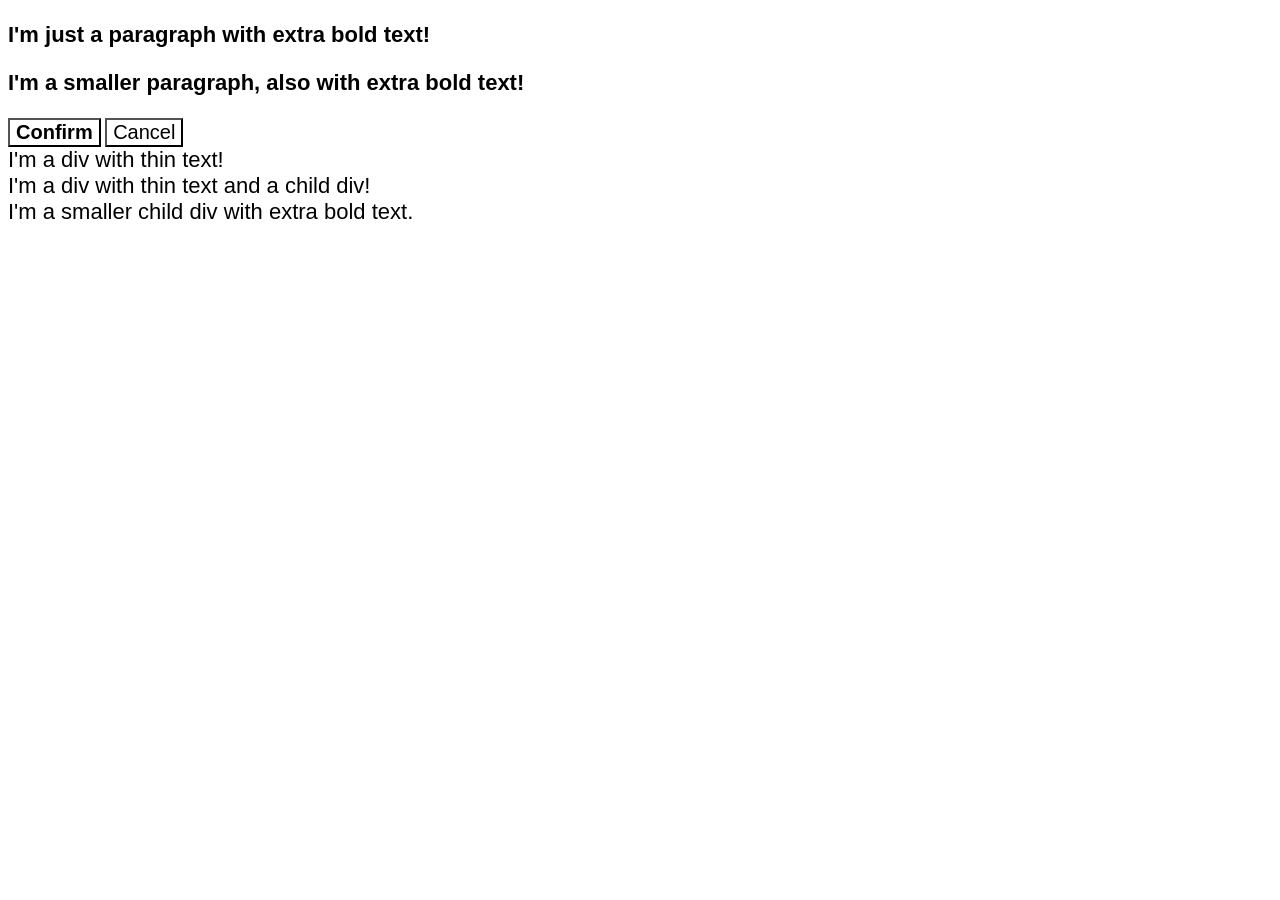
<file: repos/the-cascade/index.html>
<!DOCTYPE html>
<html lang="en">
  <head>
    <meta charset="UTF-8">
    <meta http-equiv="X-UA-Compatible" content="IE=edge">
    <meta name="viewport" content="width=device-width, initial-scale=1.0">
    <title>Fix the Cascade</title>
    <link rel="stylesheet" href="style.css">
  </head>
  <body>
    <p class="para">I'm just a paragraph with extra bold text!</p>
    <p class="para small-para">I'm a smaller paragraph, also with extra bold text!</p>

    <button id="confirm-button" class="button confirm">Confirm</button>
    <button id="cancel-button" class="button cancel">Cancel</button>

    <div class="text">I'm a div with thin text!</div>
    <div class="text">I'm a div with thin text and a child div!
      <div class="text child">I'm a smaller child div with extra bold text.</div>
    </div>
  </body>
</html>
</file>
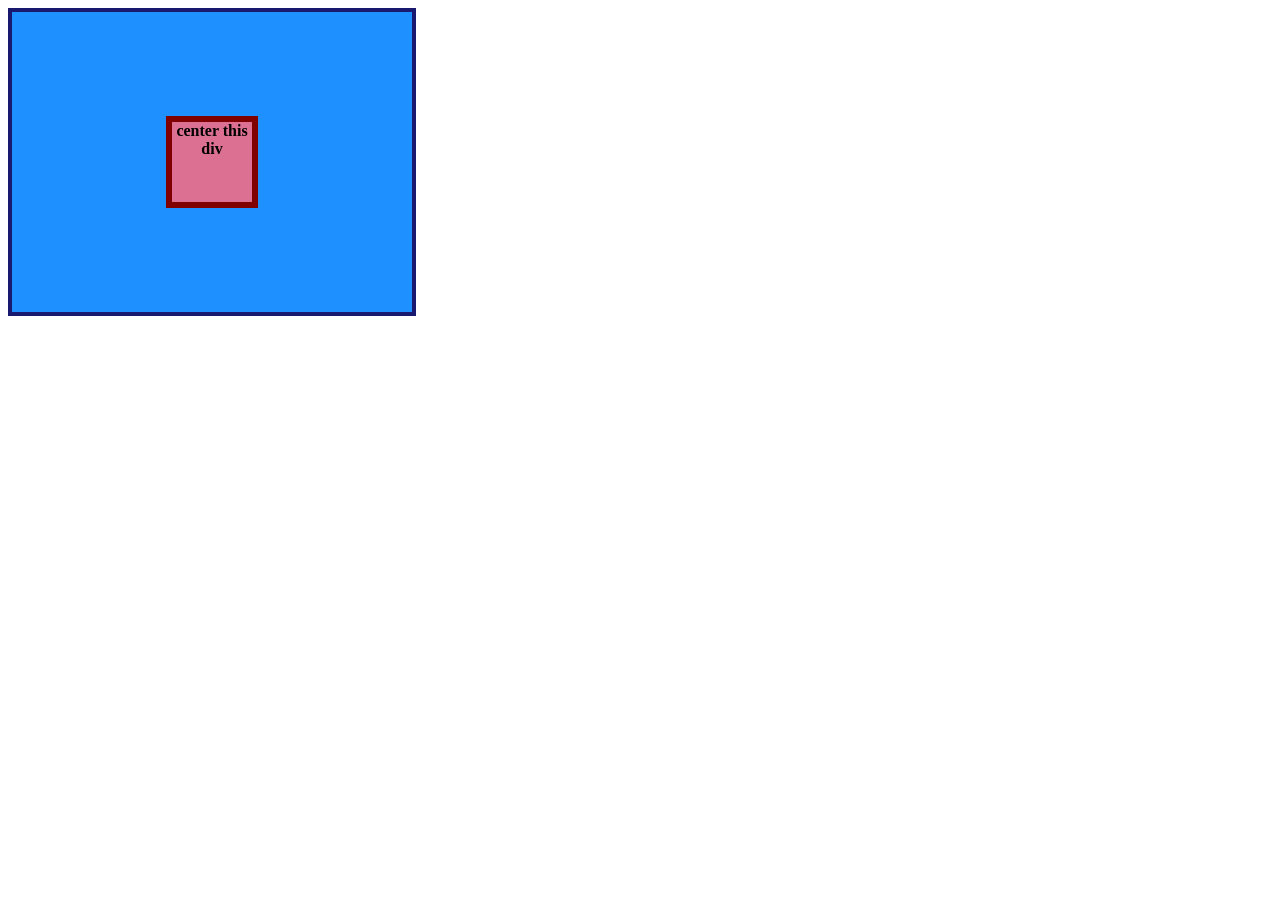
<file: repos/flexbox/01-flex-center/index.html>
<!DOCTYPE html>
<html lang="en">
  <head>
    <meta charset="UTF-8">
    <meta http-equiv="X-UA-Compatible" content="IE=edge">
    <meta name="viewport" content="width=device-width, initial-scale=1.0">
    <title>CENTER THIS DIV</title>
    <link rel="stylesheet" href="style.css">
  </head>
  <body>
    <div class="container">
      <div class="box">center this div</div>
    </div>
  </body>
</html>
</file>
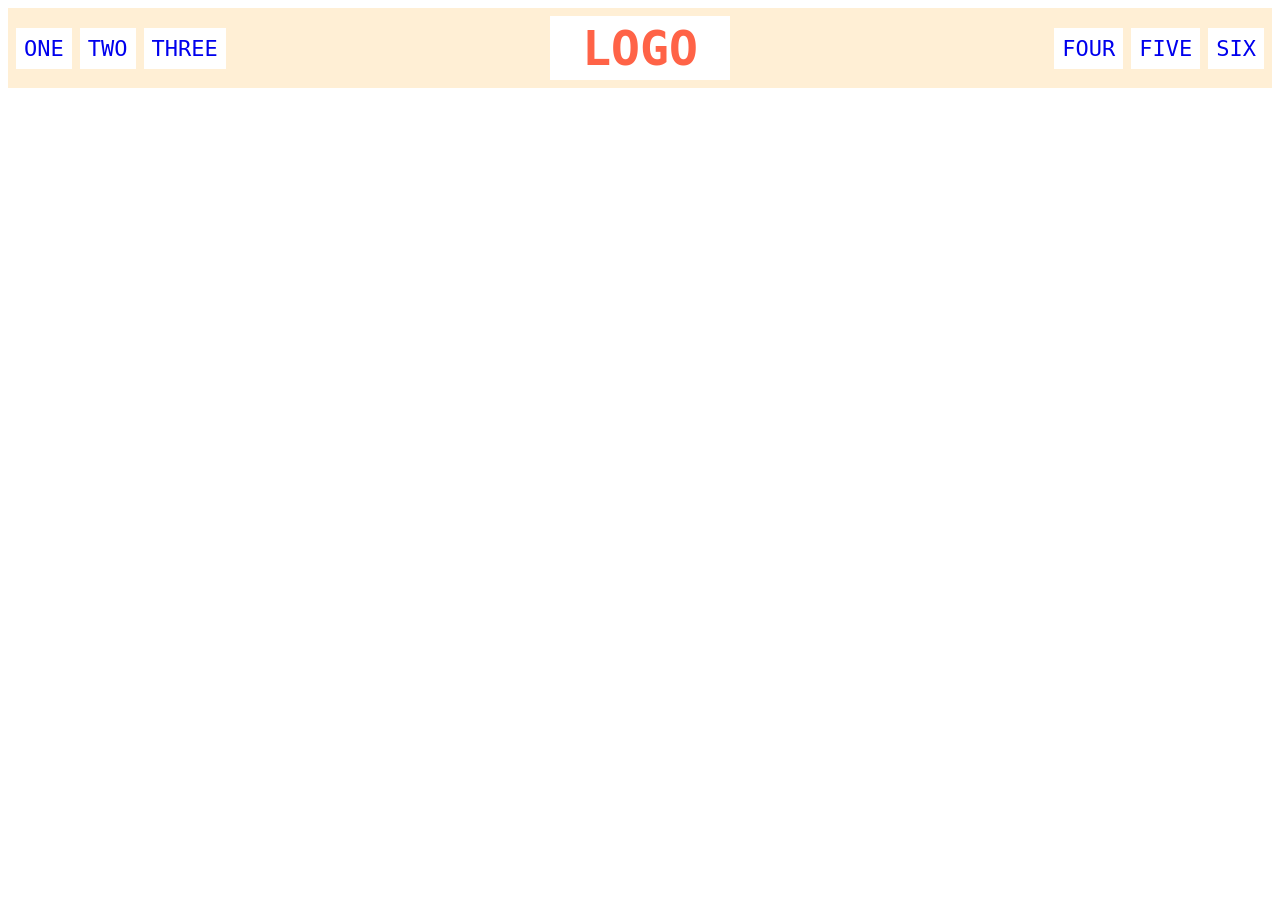
<file: repos/flexbox/02-flex-header/index.html>
<!DOCTYPE html>
<html lang="en">
  <head>
    <meta charset="UTF-8">
    <meta http-equiv="X-UA-Compatible" content="IE=edge">
    <meta name="viewport" content="width=device-width, initial-scale=1.0">
    <title>Flex Header</title>
    <link rel="stylesheet" href="style.css">
  </head>
  <body>
    <div class="header">
      <div class="left-links">
        <ul>
          <li><a href="#">ONE</a></li>
          <li><a href="#">TWO</a></li>
          <li><a href="#">THREE</a></li>
        </ul>
      </div>
      <div class="logo">LOGO</div>
      <div class="right-links">
        <ul>
          <li><a href="#">FOUR</a></li>
          <li><a href="#">FIVE</a></li>
          <li><a href="#">SIX</a></li>
        </ul>
      </div>
    </div>
  </body>
</html>
</file>
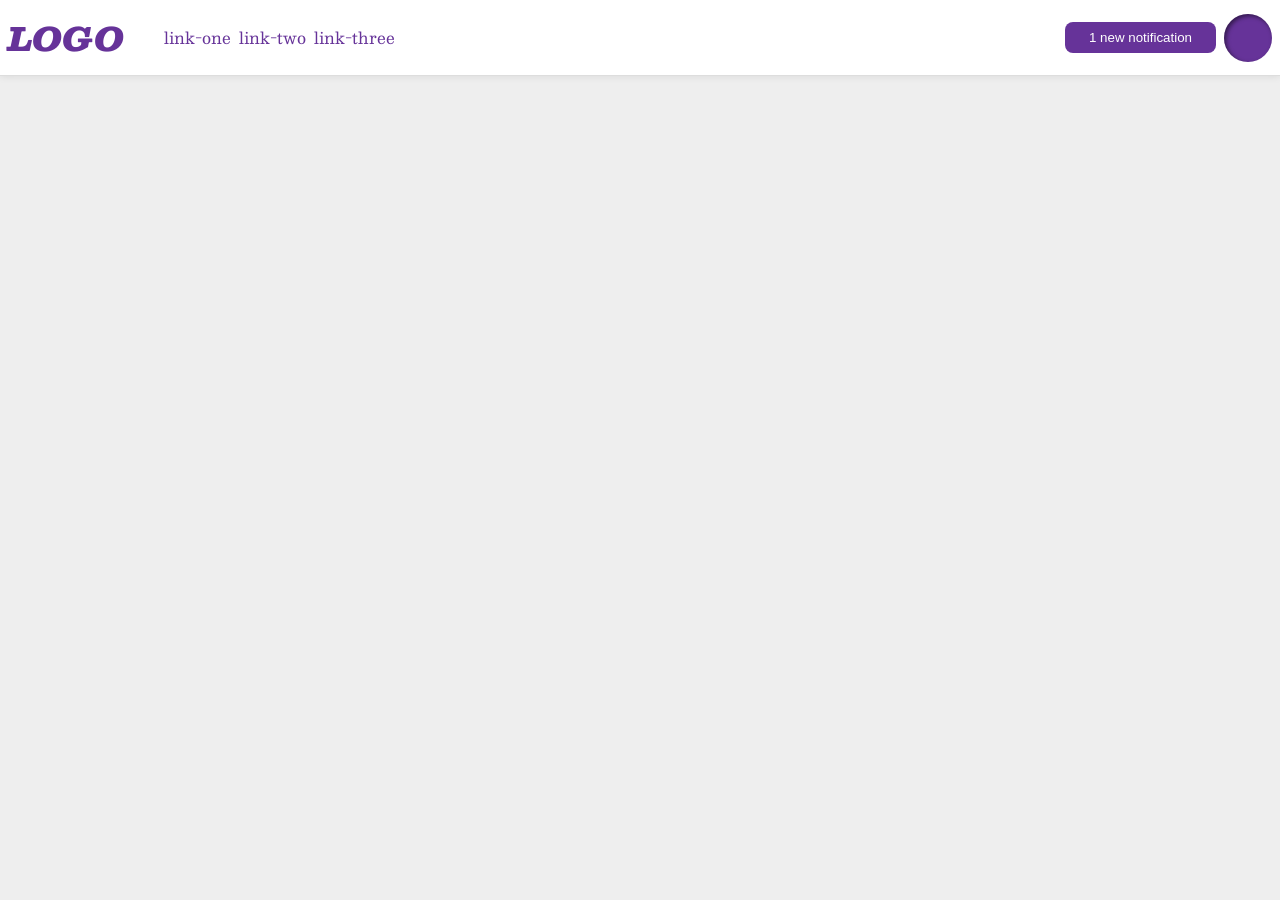
<file: repos/flexbox/03-flex-header-2/index.html>
<!DOCTYPE html>
<html lang="en">
  <head>
    <meta charset="UTF-8">
    <meta http-equiv="X-UA-Compatible" content="IE=edge">
    <meta name="viewport" content="width=device-width, initial-scale=1.0">
    <title>Flex Header 2</title>
    <link rel="stylesheet" href="style.css">
  </head>
  <body>
    <div class="header">
      <div class="logo">
        LOGO
      </div>
      <ul class="links">
        <li><a href="https://google.com">link-one</a></li>
        <li><a href="https://google.com">link-two</a></li>
        <li><a href="https://google.com">link-three</a></li>
      </ul>
      <button class="notifications">
        1 new notification
      </button>
      <div class="profile-image"></div>
    </div>
  </body>
</html>
</file>
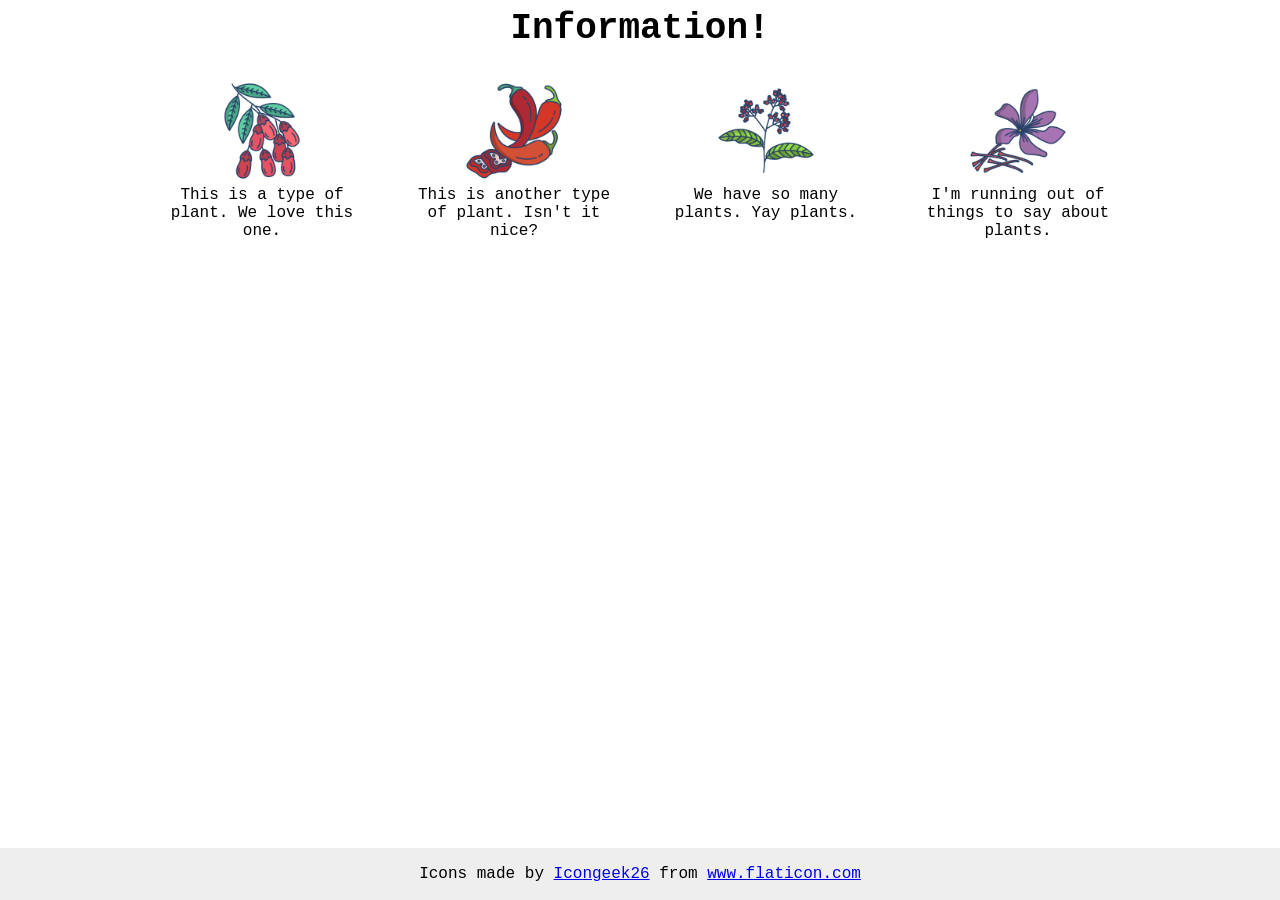
<file: repos/flexbox/04-flex-information/index.html>
<!DOCTYPE html>
<html lang="en">
  <head>
    <meta charset="UTF-8">
    <meta http-equiv="X-UA-Compatible" content="IE=edge">
    <meta name="viewport" content="width=device-width, initial-scale=1.0">
    <title>Information</title>
    <link rel="stylesheet" href="style.css">
  </head>
  <body>
    
    <div class="title">Information!</div>

<div class="container">
    <div class="content">
    <img src="./images/barberry.png" alt="barberry">
    <div class="text">This is a type of plant. We love this one.</div>
    </div>

    <div class="content">
    <img src="./images/chilli.png" alt="chili">
    <div class="text">This is another type of plant. Isn't it nice?</div>
    </div>

    <div class="content">
    <img src="./images/pepper.png" alt="pepper">
    <div class="text">We have so many plants. Yay plants.</div>
</div>
    <div class="content">
    <img src="./images/saffron.png" alt="saffron">
    <div class="text">I'm running out of things to say about plants.</div>
    </div></div>
    <!-- disregard this section, it's here to give attribution to the creator of these icons -->
    <div class="footer">
      <div>Icons made by <a href="https://www.flaticon.com/authors/icongeek26" title="Icongeek26">Icongeek26</a> from <a href="https://www.flaticon.com/" title="Flaticon">www.flaticon.com</a></div>
    </div>
  </body>
</html>
<!-- 
### Self Check

- All items are centered on the page (horizontally, not vertically).
- The title is centered on the page.
- There is 32px between the title and the 'items.'
- There is 52px between each item.
- The items are arranged horizontally on the page.
- The items are only 200px wide and the text wraps.
- The item text is centered. -->
</file>
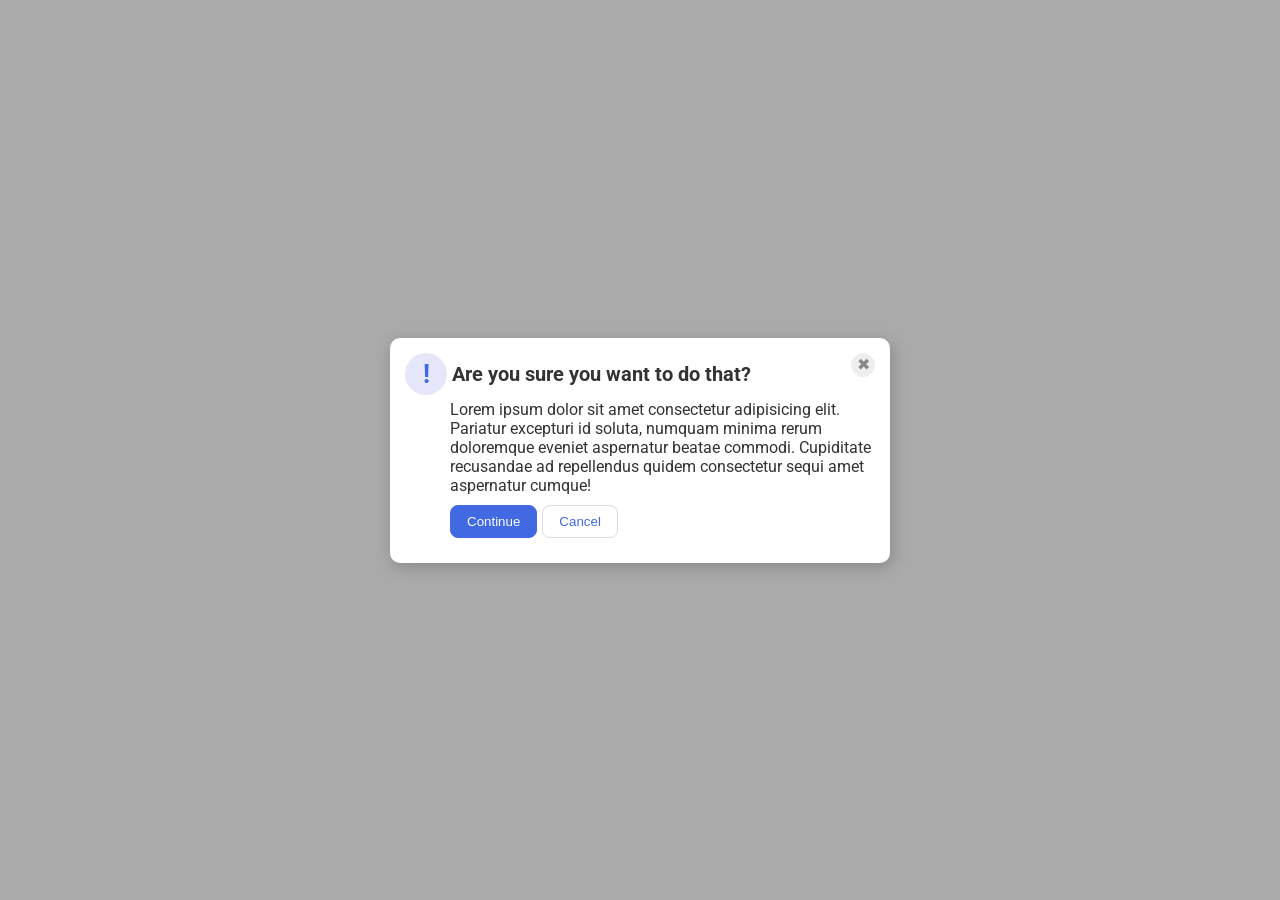
<file: repos/flexbox/05-flex-modal/index.html>
<!DOCTYPE html>
<html lang="en">
  <head>
    <meta charset="UTF-8">
    <meta http-equiv="X-UA-Compatible" content="IE=edge">
    <meta name="viewport" content="width=device-width, initial-scale=1.0">
    <link rel="stylesheet" href="style.css">
    <title>Modal</title>
  </head>
  <body>
    
  <div class="modal">
    <div class="container">
      <div class="icon">!</div>
      <div class="header">Are you sure you want to do that?</div>
      <div class="button-div"></div>
      <button class="close-button">✖</button>
    </div>  
      <div class="text">Lorem ipsum dolor sit amet consectetur adipisicing elit. Pariatur excepturi id soluta, numquam minima rerum doloremque eveniet aspernatur beatae commodi. Cupiditate recusandae ad repellendus quidem consectetur sequi amet aspernatur cumque!</div>
    <div class="container-2">
      <button class="continue">Continue</button>
      <button class="cancel">Cancel</button>
    </div>
  </div>
</body>
</html>


<!-- # A common 'modal' style
This one is another very common pattern on the web. The solution to this one is _simple_... but it might not be immediately obvious to you. You'll need to edit the HTML a bit to get everything where it needs to be.

### A hint
Depending on how you approach this one, you might need to revisit the `flex-shrink` property to keep a flex item from getting smashed. In addition, pay attention to the structure of the html, specifically look into adding an additional container surrounding the header, button, main text, cancel, and continue divs; and look into moving the header div to encompass the button as well.

## Desired outcome

![desired outcome](./desired-outcome.png)

### Self Check

- The blue icon is aligned to the left.
- There is equal space on either side of the icon (the gaps between the icon and the edge of the card, and the icon and the text, are the same).
- There is padding around the edge of the modal.
- The header, text, and buttons are aligned with each other.
- The header is bold and a slightly larger text-size than the text.
- The close button is vertically aligned with the header, and aligned in the top-right of the card. -->
</file>
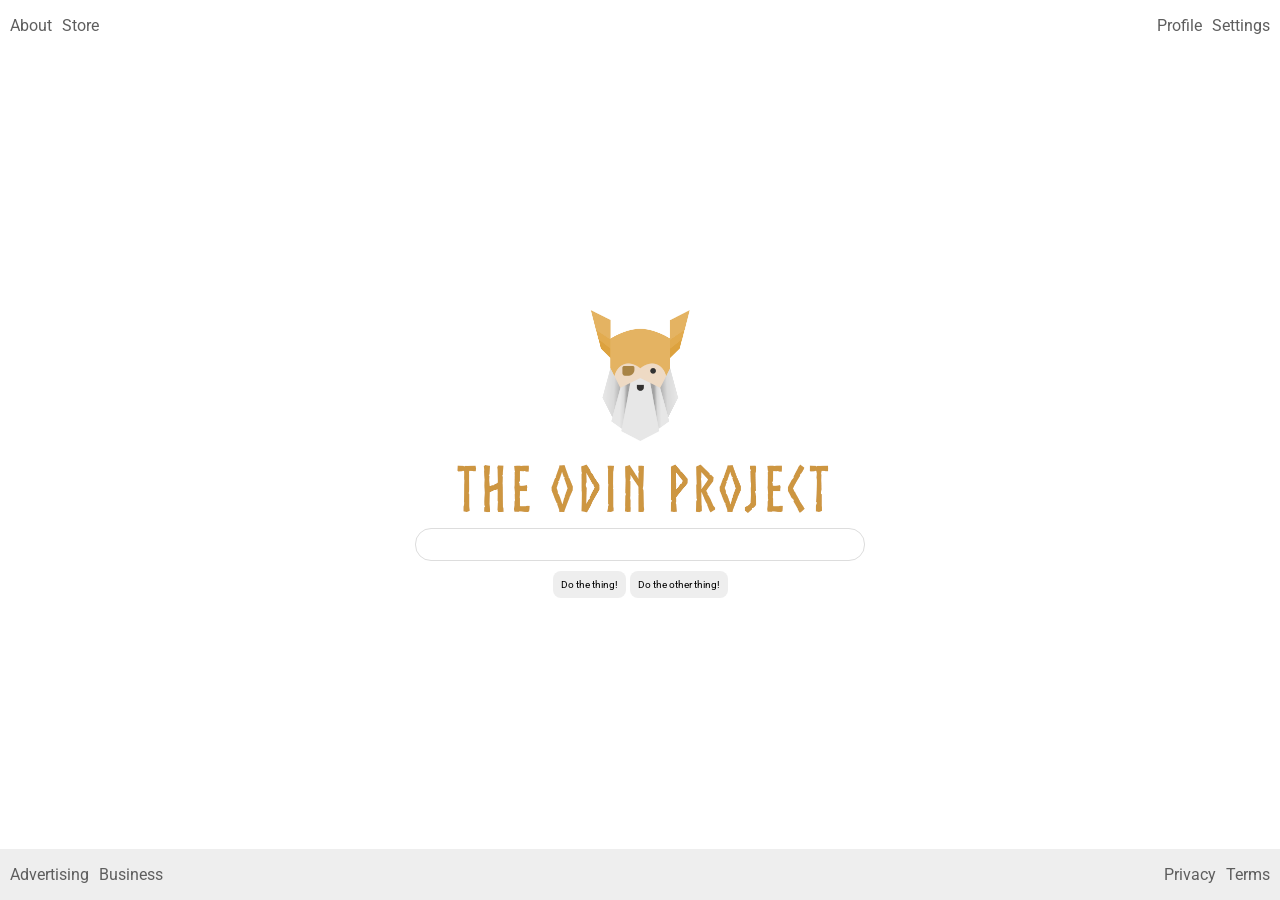
<file: repos/flexbox/06-flex-layout/index.html>
<!DOCTYPE html>
<html lang="en">
  <head>
    <meta charset="UTF-8">
    <meta http-equiv="X-UA-Compatible" content="IE=edge">
    <meta name="viewport" content="width=device-width, initial-scale=1.0">
    <title>LAYOUT</title>
    <link rel="stylesheet" href="./style.css">
  </head>
  <body>
    <div class="header">
      <ul class="left-links">
        <li><a href="#">About</a></li>
        <li><a href="#">Store</a></li>
      </ul>
      <ul class="right-links">
        <li><a href="#">Profile</a></li>
        <li><a href="#">Settings</a></li>
      </ul>
    </div>
    <div class="content">
      <img src="./logo.png" alt="Project logo. Represents odin with the project name.">
      <div class="input">
        <input type="text">
      </div>
      <div class="buttons">
        <button>Do the thing!</button>
        <button>Do the other thing!</button>
      </div>
    </div>
    <div class="footer">
      <ul class="left-links">
        <li><a href="#">Advertising</a></li>
        <li><a href="#">Business</a></li>
      </ul>
      <ul class="right-links">
        <li><a href="#">Privacy</a></li>
        <li><a href="#">Terms</a></li>
      </ul>
    </div>
  </body>
</html>
</file>
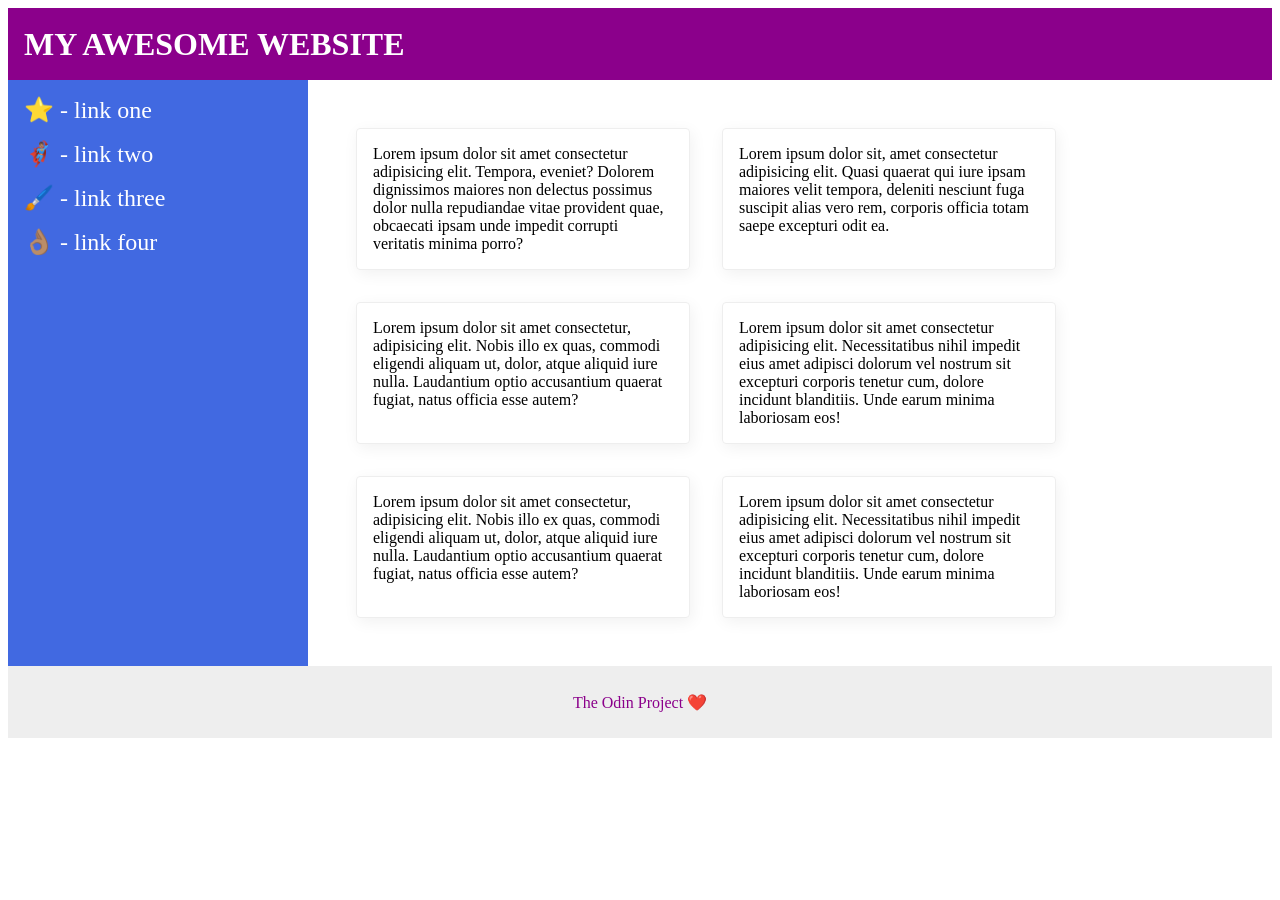
<file: repos/flexbox/07-flex-layout-2/index.html>
<!DOCTYPE html>
<html lang="en">
  <head>
    <meta charset="UTF-8">
    <meta http-equiv="X-UA-Compatible" content="IE=edge">
    <meta name="viewport" content="width=device-width, initial-scale=1.0">
    <title>The Holy Grail</title>
    <link rel="stylesheet" href="style.css">
  </head>
  <body>
    
      <div class="header">
        MY AWESOME WEBSITE
      </div>
      <div class="body">
        <div class="sidebar">
          <ul>
            <li><a href="#">⭐ - link one</a></li>
            <li><a href="#">🦸🏽‍♂️ - link two</a></li>
            <li><a href="#">🖌️ - link three</a></li>
            <li><a href="#">👌🏽 - link four</a></li>
          </ul>
        </div>
        <div class="container">
      <!-- <div class="cards"> -->
        <div class="card">Lorem ipsum dolor sit amet consectetur adipisicing elit. Tempora, eveniet? Dolorem dignissimos maiores non delectus possimus dolor nulla repudiandae vitae provident quae, obcaecati ipsam unde impedit corrupti veritatis minima porro?</div>
        <div class="card">Lorem ipsum dolor sit, amet consectetur adipisicing elit. Quasi quaerat qui iure ipsam maiores velit tempora, deleniti nesciunt fuga suscipit alias vero rem, corporis officia totam saepe excepturi odit ea.</div>
        <div class="card">Lorem ipsum dolor sit amet consectetur, adipisicing elit. Nobis illo ex quas, commodi eligendi aliquam ut, dolor, atque aliquid iure nulla. Laudantium optio accusantium quaerat fugiat, natus officia esse autem?</div>
        <div class="card">Lorem ipsum dolor sit amet consectetur adipisicing elit. Necessitatibus nihil impedit eius amet adipisci dolorum vel nostrum sit excepturi corporis tenetur cum, dolore incidunt blanditiis. Unde earum minima laboriosam eos!</div>
        <div class="card">Lorem ipsum dolor sit amet consectetur, adipisicing elit. Nobis illo ex quas, commodi eligendi aliquam ut, dolor, atque aliquid iure nulla. Laudantium optio accusantium quaerat fugiat, natus officia esse autem?</div>
        <div class="card">Lorem ipsum dolor sit amet consectetur adipisicing elit. Necessitatibus nihil impedit eius amet adipisci dolorum vel nostrum sit excepturi corporis tenetur cum, dolore incidunt blanditiis. Unde earum minima laboriosam eos!</div>
      </div></div>
    <!-- </div> -->
      <div class="footer">
        The Odin Project ❤️
      </div>
    
  </body>
</html>
</file>
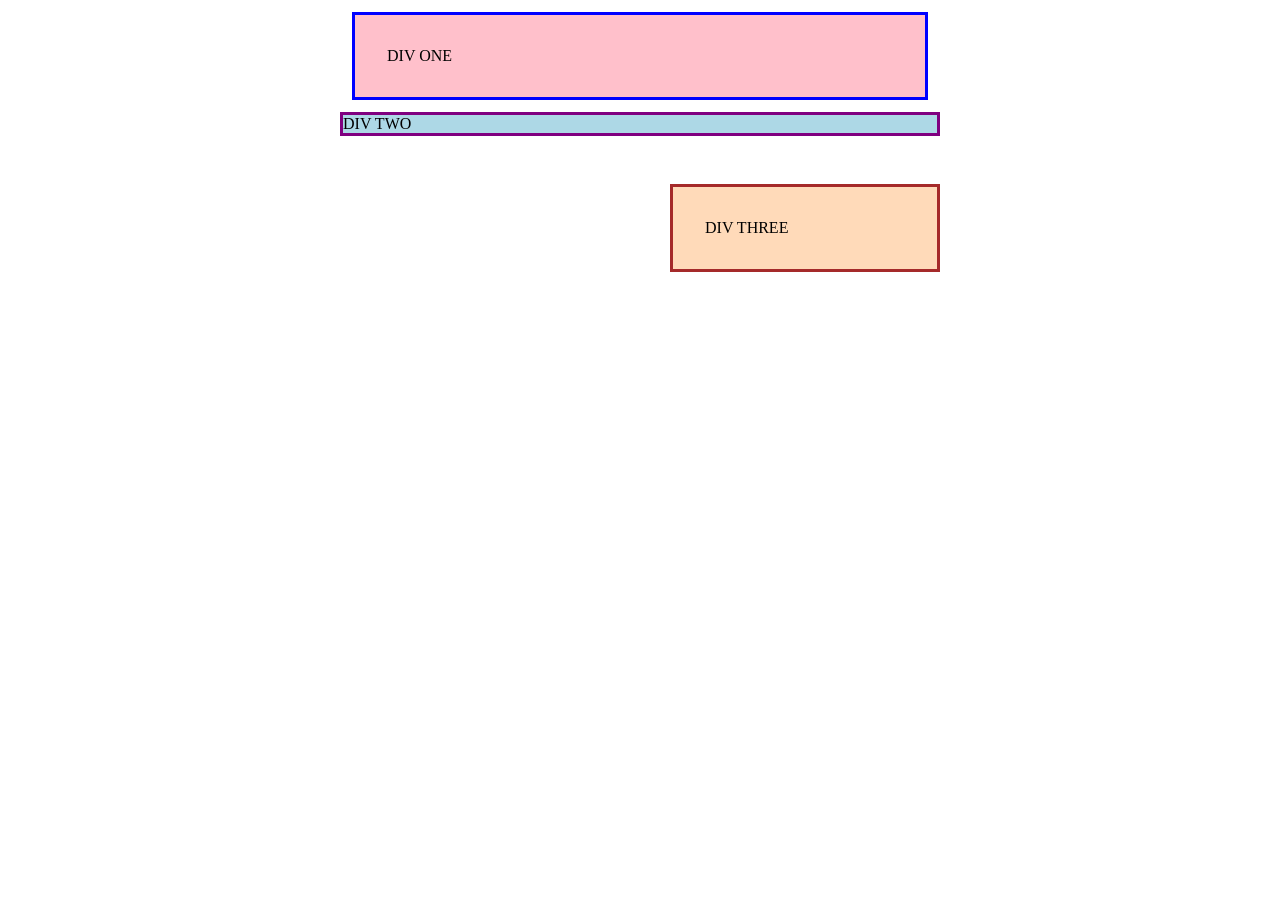
<file: repos/foundations-block-and-inline/01-margin-and-padding-1/index.html>
<!DOCTYPE html>
<html lang="en">
  <head>
    <meta charset="UTF-8">
    <meta http-equiv="X-UA-Compatible" content="IE=edge">
    <meta name="viewport" content="width=device-width, initial-scale=1.0">
    <title>Margin and Padding exercise</title>
    <link rel="stylesheet" href="style.css">
  </head>
  <body>
    <div class="one">
      DIV ONE
    </div>
    <div class="two">
      DIV TWO
    </div>
    <div class="three">
      DIV THREE
    </div>
  </body>
</html>
<!-- 
For this first exercise, simply edit the style.css file so that the divs look like the image below. Only edit the CSS where instructed in the file.
 You should only have to change the values of the margin and padding for this exercise. 
 You should not have to add or remove properties in the CSS, or touch the HTML.

 Self-check

Use this section to check your work. On these projects, your goal isn't to attain 100% pixel perfection, but to use the tools you've learned to get relatively close to the desired output.

    Div One and Div Three have 32px between their text and border.
    Div One has 12px between it and any other element on the page.
    There is a 48px gap between Div Two and Div Three.
    Div Three is aligned to the right.
    Div Three's alignment is achieved using margin (and not float, flexbox, etc.). -->
</file>
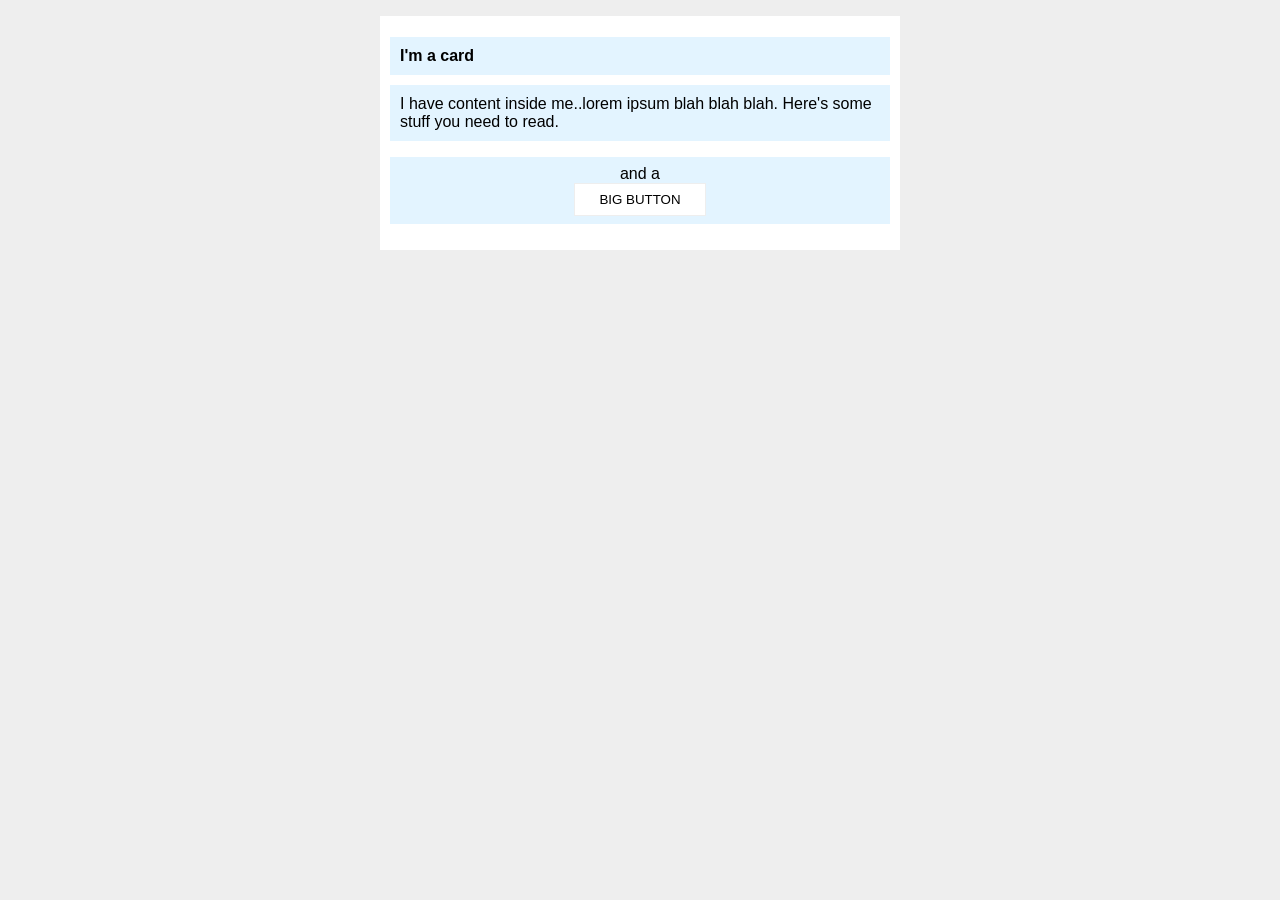
<file: repos/foundations-block-and-inline/02-margin-and-padding-2/index.html>
<!DOCTYPE html>
<html lang="en">
  <head>
    <meta charset="UTF-8">
    <meta http-equiv="X-UA-Compatible" content="IE=edge">
    <meta name="viewport" content="width=device-width, initial-scale=1.0">
    <title>Margin and Padding exercise 2</title>
    <link rel="stylesheet" href="style.css">
  </head>
  <body>
    <div class="card">
      <h1 class="title">I'm a card</h1>
      <div class="content">I have content inside me..lorem ipsum blah blah blah. Here's some stuff you need to read.</div>
      <div class="button-container">and a <button>BIG BUTTON</button></div>
    </div>
  </body>
</html>

<!-- This one is a little nicer looking, 
and a little closer to something you might see in the real world. 
You'll need to change a little more than just margin and padding to make it look exactly right.

Self Check

Use this section to check your work. On these projects, your goal isn't to attain 100% pixel perfection, but to use the tools you've learned to get relatively close to the desired output.

    Just as a reference, the font size in the desired outcome image is 16px. Aim to replicate the image within reason. -->
</file>
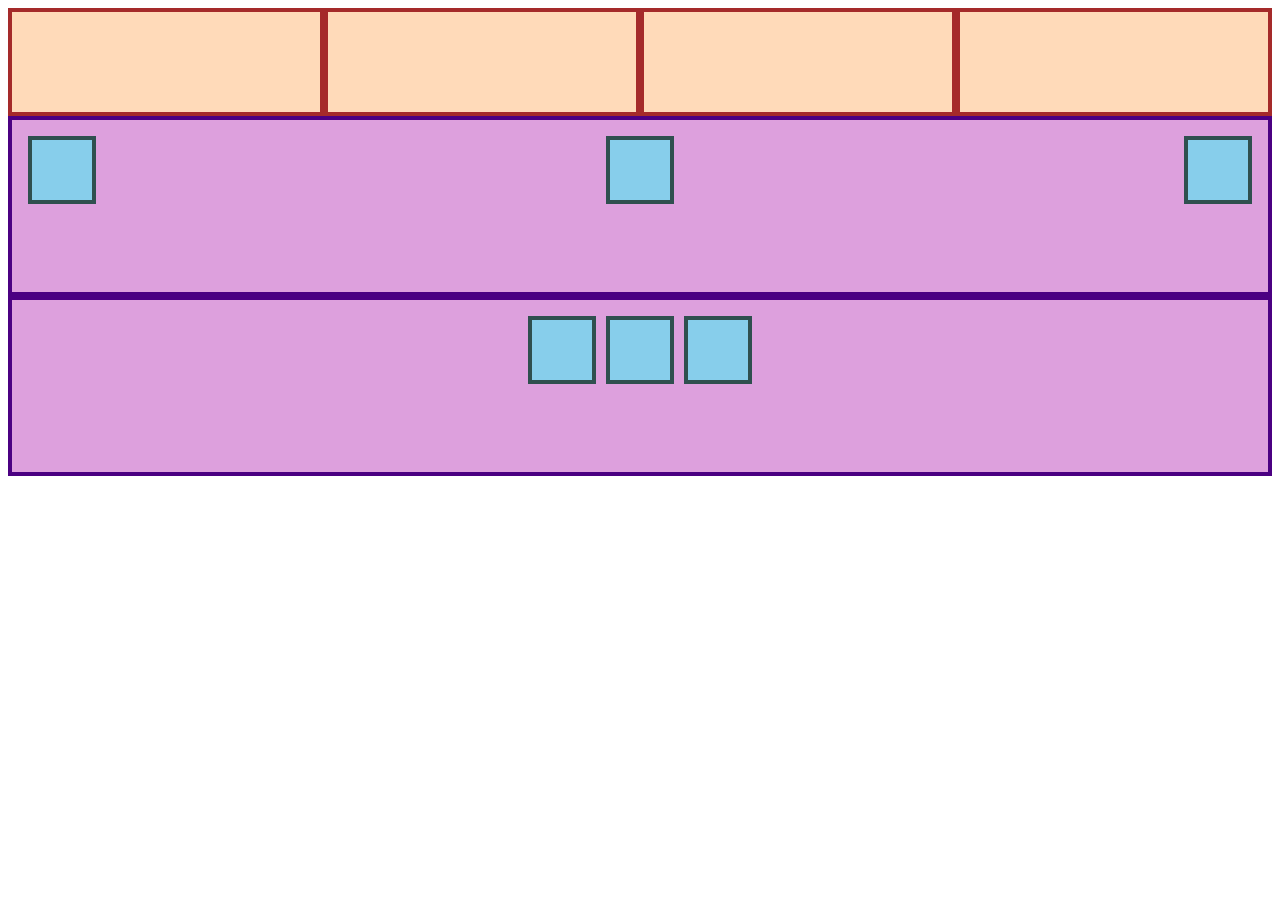
<file: repos/flexbox/intro.html>
<!DOCTYPE html>
<!--Generally, you’re most likely to use declarations like flex: 1;
 to make divs grow evenly
 and flex-shrink: 0 
 to keep certain divs from shrinking.-->

 <!-- go to the try it
 https://developer.mozilla.org/en-US/docs/Web/CSS/Reference/Properties/flex
  -->
<!-- 
  test flex direction
  row and column
  try it
  https://developer.mozilla.org/en-US/docs/Web/CSS/Reference/Properties/flex-direction -->
<html lang="en">
<head>
    <meta charset="UTF-8">
    <meta name="viewport" content="width=device-width, initial-scale=1.0">
    <title>Document</title>
    <link rel="stylesheet" href="intro.css">
</head>
<body>
<div class="flex-container">
  <div class="one"></div>
  <div class="two"></div>
  <div class="three"></div>
  <div class="four"></div>
</div>

<div class="container">
  <div class="item"></div>
  <div class="item"></div>
  <div class="item"></div>
</div>

<div class="container2">
  <div class="item"></div>
  <div class="item"></div>
  <div class="item"></div>
</div>


</body>
</html>

<!-- the flex shorthand

div {
    flex: 1;
} - is actually shorthand for 
 flex-grow: 1, 
 flex-shrink: 1, 
 and flex-basis: 0 -->
<!-- 
 <FLEX-GROW>
    When we applied flex: 1 to every div inside our container, 
    we were telling every div to grow the same amount. -->

<!-- 
<FLEX-SHRINK>
    flex-shrink is similar to flex-grow, 
    but sets the “shrink factor” of a flex item. 
    flex-shrink only ends up being 
    applied if the size of all flex items
     is larger than their parent container.  -->

<!--
<FLEX-BASIS>
    flex-basis sets the initial size of a flex item,
     so any sort of flex-growing or flex-shrinking starts 
     from that baseline size.
     The shorthand value defaults to flex-basis: 0%

     The actual default value for flex-basis is auto, 
     but when you specify flex: 1 on an element,
      it interprets that as 
      flex: 1 1 0

-->
</file>
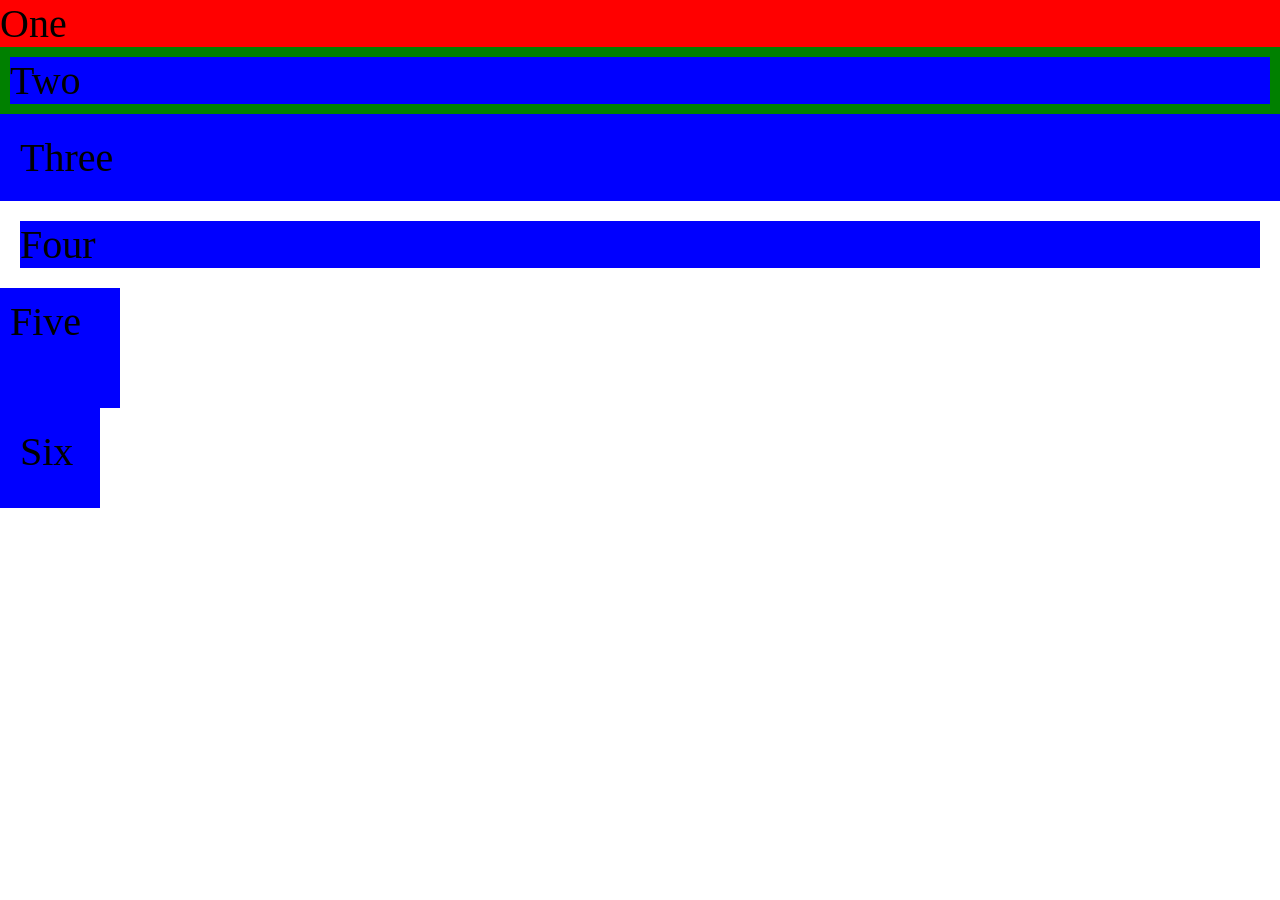
<file: repos/the-box-model/main.html>
<!DOCTYPE html>
<html lang="en">
<head>
    <meta charset="UTF-8">
    <meta name="viewport" content="width=device-width, initial-scale=1.0">
    <title>Document</title>
    <link rel="stylesheet" href="styles.css">
</head>
<body>
    
</body>
</html>
<p class="box-one">One</p>
<p class="box-two">Two</p>
<p class="box-three">Three</p>
<p class="box-four">Four</p>
<p class="box-five">Five</p>
<p class="box-six">Six</p>
</file>
<file: repos/the-cascade/style.css>
body {
  font-family: Arial, Helvetica, sans-serif;
}

.para,
.small-para {
  color: hsl(0, 0%, 0%);
  font-weight: 800;
}



.confirm {
  background: green;
  color: white;
  font-weight: bold;
} 


.para {
  font-size: 22px;
}



div.text {
  color: rgb(0, 0, 0);
  font-size: 22px;
  font-weight: 100;
}
.button {
  background-color: rgb(255, 255, 255);
  color: rgb(0, 0, 0);
  font-size: 20px;
}

.child {
  color: rgb(0, 0, 0);
  font-weight: 800;
  font-size: 14px;
}
</file>
<file: repos/flexbox/01-flex-center/style.css>
.container {
  display: flex;
  justify-content: center;
  align-items: center;
  background: dodgerblue;
  border: 4px solid midnightblue;
  width: 400px;
  height: 300px;
}

.box {

  background: palevioletred;
  font-weight: bold;
  text-align: center;
  border: 6px solid maroon;
  width: 80px;
  height: 80px;
}

/* box align content center for text
some reason it wasnt working with text-align anymore

container display flex align content center align items center */

/* .container {
  display: flex;
  align-items: center;
  justify-content: center;
} */
</file>
<file: repos/flexbox/02-flex-header/style.css>
.header  {
  display: flex;
  padding: 8px;
  /* padding space between LOGO and the header */
  font-family: monospace;
  background: papayawhip;
  justify-content: space-between;
  /* i had justify-content space-around which had the one two three too close.
  space-between separates them to the end of the page */
  align-items: center;
  /* i had align-self, which only aligned the LOGO in the middle */
  /* and not the one two three */
}
/* .header {
  padding: 8px;
  display: flex;
  align-items: center;
  justify-content: space-between;
} */
.logo {
  display: flex;
  font-size: 48px;
  font-weight: 900;
  color: tomato;
  background: white;
  padding: 4px 32px;
  align-self: stretch;

}

ul {
  display: flex;
  /* this removes the dots on the list items*/
  list-style-type: none;
  /* gap!!!! gap!!!! to move the one two three apart!!! */
  gap: 8px;
  margin: 0;
  /* margin 0 moves the one two three up */
  padding: 0;
  /* padding moves one two three further away from LOGO */

}

a {
  display: flex;
  font-size: 22px;
  background: white;
  padding: 8px;
  /* this removes the line under the links */
  text-decoration: none;
  align-self: flex-end;

}
/* 
### Self Check
- There is space between all items and the edge of the header (specific px amount doesn't matter here).
- Logo is centered vertically and horizontally.
- list-items are horizontal, and are centered vertically inside the header.
- left-links and right-links are pushed all the way to the left and right, and stay at the edge of the header when the page is resized.
- Your solution does not use floats, inline-block, or absolute positioning.

- Note: For this exercise, it's completely acceptable to not match the font-family. */


/* SOLUTION */
/* 
.header {
  padding: 8px;
  display: flex;
  align-items: center;
  justify-content: space-between;
}

ul {
  display: flex;
  margin: 0;
  padding: 0;
  gap: 8px;
} */
</file>
<file: repos/flexbox/03-flex-header-2/style.css>
/* this is some magical font-importing.  
you'll learn about it later. */
@import url('https://fonts.googleapis.com/css2?family=Besley:ital,wght@0,400;1,900&display=swap');

/* 
### Self Check
- Everything is centered vertically inside the header.
- There is 8px space between everything and the edge of the header.
- Items are arranged horizontally as seen in the outcome image.
- There is 16px between each item on both sides of the header.
- flex is used to arrange everything. */


body {

  margin: 0;
  background: #eee;
  font-family: Besley, serif;
}

.header {
  display: flex;
  justify-content: space-between;
  align-items: center;
  padding: 8px;
  flex-direction: row;
  background: white;
  border-bottom: 1px solid #ddd;
  box-shadow: 0 0 8px rgba(0,0,0,.1);
}

.profile-image {

  display: flex;
  margin-left: 8px;
  background: rebeccapurple;
  box-shadow: inset 2px 2px 4px rgba(0,0,0,.5);
  border-radius: 50%;
  width: 48px;
  height: 48px;
}

.logo {
  display: flex;
  color: rebeccapurple;
  font-size: 32px;
  font-weight: 900;
  font-style: italic;
}

button {
  margin-left: auto;
  gap: 8px;
  display: flex;
  align-items: center;
  border: none;
  border-radius: 8px;
  background: rebeccapurple;
  color: white;
  padding: 8px 24px;
}

a {
  display: flex;
  /* this removes the line under our links */
  text-decoration: none;
  color: rebeccapurple;
}

ul {
  display: flex;
  gap: 8px;
  flex-direction: row;
  list-style-type: none;
}

/* SOLUTION */
/* 
.header {
  display: flex;
  justify-content: space-between;
  padding: 8px;
}

ul {
  display: flex;
  margin: 0;
  padding: 0;
  gap: 16px;
}

.left, .right {
  display: flex;
  align-items: center;
  gap: 16px;
} */
</file>
<file: repos/flexbox/04-flex-information/style.css>
body {
  font-family: 'Courier New', Courier, monospace;
  text-align: center;
}

img {

  width: 100px;
  height: 100px;
}

.title {
  display: flex;
  align-items: center;
  justify-content: center;
  /* remember this ^ align-items and justify-content center to center it*/
  font-size: 36px;
  font-weight: 900;
  margin-bottom: 32px;

}

.text {
  display: flex;
  flex-flow: column wrap;
  
}

.container {
  display: flex;
  justify-content: center;
  gap: 52px;
}

.content {
  max-width: 200px;
}

/* SOLUTION */
/* 
body {
  text-align: center;
}

.title {
  margin-bottom: 32px;
}

.container {
  display: flex;
  justify-content: center;
  gap: 52px;
}

.info {
  max-width: 200px;
} */

/* 
- All items are centered on the page (horizontally, not vertically).
- The title is centered on the page.
- There is 32px between the title and the 'items.'
- There is 52px between each item.
- The items are arranged horizontally on the page.
- The items are only 200px wide and the text wraps.
- The item text is centered. */












/* do not edit this footer */
.footer {
  position: fixed;
  bottom: 0;
  left: 0;
  right: 0;
  height: 52px;
  display: flex;
  align-items: center;
  justify-content: center;
  background: #eee;
}

/* # A very common website feature

The goal of this exercise is to recreate a section that is found on many informational websites.

For this one you will need to edit the HTML a little bit too. We can't be making things _too_ easy for you. You'll want to add containers around the various elements so that you can flex them. Good luck!

## Desired outcome

![desired outcome](./desired-outcome.png)

### Self Check

- All items are centered on the page (horizontally, not vertically).
- The title is centered on the page.
- There is 32px between the title and the 'items.'
- There is 52px between each item.
- The items are arranged horizontally on the page.
- The items are only 200px wide and the text wraps.
- The item text is centered. */
</file>
<file: repos/flexbox/05-flex-modal/style.css>
@import url('https://fonts.googleapis.com/css2?family=Roboto:wght@400;700&display=swap');

html, body {
  height: 100%;
}

.header {
  font-weight: bold;
  flex: 2;
  align-self: center;
  text-align: left;
  font-size: 20px;
  /* i just needed to add flex 2 */
}
.container {
  display: flex;
  flex-direction: row;
  justify-content: normal;
  /* align-items: baseline; */
  gap: 5px;
  padding: 5px;
}

.text {
  padding-left: 50px;
  text-align: left;
  padding-bottom: 10px
}
.container-2 {
  display: flex;
  justify-content: flex-start;
  gap: 5px;
  align-items: center;
  padding-left: 50px;
  padding-bottom: 15px
}

body {
  font-family: Roboto, sans-serif;
  margin: 0;
  background: #aaa;
  color: #333;
  /* I'll give you this one for free lol */
  display: flex;
  align-items: center;
  justify-content: center;
  text-align: center;
}

.modal {
  background: white;
  width: 480px;
  border-radius: 10px;
  box-shadow: 2px 4px 16px rgba(0,0,0,.2);
  padding: 10px;
}
/* SOLUTION */
/* 
body {
  text-align: center;
}

.title {
  margin-bottom: 32px;
}

.container {
  display: flex;
  justify-content: center;
  gap: 52px;
}

.info {
  max-width: 200px;
} */

.icon {
  color: royalblue;
  font-size: 26px;
  font-weight: 700;
  background: lavender;
  width: 42px;
  height: 42px;
  border-radius: 50%;
  display: flex;
  align-items: center;
  justify-content: center;
}

.button-div {
  display: flex;
}

.close-button {
  background: #eee;
  border-radius: 50%;
  color: #888;
  font-weight: 400;
  font-size: 16px;
  height: 24px;
  width: 24px;
  display: flex;
  align-items: center;
  justify-content: center;
  border: 1px solid #eee;
  padding: 0;
}

button {
  cursor: pointer;
  padding: 8px 16px;
  border-radius: 8px;
}

button.continue {
  background: royalblue;
  border: 1px solid royalblue;
  color: white;
}

button.cancel {
  background: white;
  border: 1px solid #ddd;
  color: royalblue;
}
/* 
# A common 'modal' style
This one is another very common pattern on the web. The solution to this one is _simple_... but it might not be immediately obvious to you. You'll need to edit the HTML a bit to get everything where it needs to be.

### A hint
Depending on how you approach this one, you might need to revisit the `flex-shrink` property to keep a flex item from getting smashed. In addition, pay attention to the structure of the html, specifically look into adding an additional container surrounding the header, button, main text, cancel, and continue divs; and look into moving the header div to encompass the button as well.

## Desired outcome

![desired outcome](./desired-outcome.png)

### Self Check

- The blue icon is aligned to the left.
- There is equal space on either side of the icon (the gaps between the icon and the edge of the card, and the icon and the text, are the same).
- There is padding around the edge of the modal.
- The header, text, and buttons are aligned with each other.
- The header is bold and a slightly larger text-size than the text.
- The close button is vertically aligned with the header, and aligned in the top-right of the card. */
</file>
<file: repos/flexbox/06-flex-layout/style.css>
@import url('https://fonts.googleapis.com/css2?family=Roboto:wght@400;700&display=swap');

body {
  display: flex;
  height: 100vh;
  flex-direction: column;
  margin: 0;
  overflow: hidden;
  font-family: Roboto, sans-serif;
}

img {
  width: 600px;
}

button {
  font-family: Roboto, sans-serif;
  border: none;
  border-radius: 8px;
  background: #eee;
  font-size: 10px;
  padding: 8px;
}

input {
  border: 1px solid #ddd;
  border-radius: 16px;
  padding: 8px 24px;
  width: 400px;
}

.footer {
  display: flex;
  justify-content: space-between;
  background-color: #eeeeee
}

.header {
  display: flex;
  justify-content: space-between;
}


.content {
  display: flex;
  justify-content: center;
  flex-direction: column;
  align-items: center;
  flex: 2

}

li {
  list-style-type: none;
  padding-left: 5px;
  padding-right: 5px;
}

.buttons {
  padding-top: 10px;
}
.left-links {
  display: flex;
  padding-left: 5px;
}

.right-links {
  display: flex;
  padding-right: 5px;
}

a {
  text-decoration: none;
  color: rgb(94, 94, 94)
}
</file>
<file: repos/flexbox/07-flex-layout-2/style.css>
body {
  display: flex;
  flex-direction: column;
}

.header {
  display: flex;
  align-items: center;
  padding: 0 16px;
  font-size: 32px;
  font-weight: 900;
  /* flex-direction: column; */
  height: 72px;
  background: darkmagenta;
  color: white;
  /* justify-content: space-between; */
}
.body {
  flex: 1;
  display: flex;
}

ul {
  list-style-type: none;
  margin: 0;
  padding: 0;
}

li {
  margin-bottom: 16px;
}

a {
  color: white;
  text-decoration: none;
  font-size: 24px;
}



.footer {
  display: flex;
  align-items: center;
  justify-content: center;
  /* flex-direction: column; */
  height: 72px;
  background: #eee;
  color: darkmagenta;
  /* justify-content: space-between; */
}
.container {
  padding: 48px;
  display: flex;
  flex-wrap: wrap;
  gap: 32px;
}

.sidebar {
  flex-shrink: 0;
  padding: 16px;
  /* width: 300px; */
  /* height: 100%; */
  width: 300px;
  background: royalblue;
  box-sizing: border-box;
  /* height: 100; */
  /* padding: 10px; */
  
}

.card {

  border: 1px solid #eee;
  box-shadow: 2px 4px 16px rgba(0,0,0,.06);
  border-radius: 4px;
  padding: 16px;
  width: 300px;
  /* flex-flow: wrap; */
}





/* ul {

  display: flex;
  flex-direction: column;
  flex: 1 1 100%
} */
</file>
<file: repos/foundations-block-and-inline/01-margin-and-padding-1/style.css>
body {
  max-width: 600px;
  margin: 0 auto;
}

.one {
  background: pink;
  border: 3px solid blue;
  /* CHANGE ME */
  padding: 32px;
  margin: 12px;
}

.two {
  background: lightblue;
  border: 3px solid purple;
  /* CHANGE ME */
  margin-bottom: 48px;
}

.three {
  background: peachpuff;
  border: 3px solid brown;
  width: 200px;
  /* CHANGE ME */
  padding: 32px;
  margin-left: auto; /* note: use margin-left auto
   to make it go to the right */
}


/* Self-check

Use this section to check your work. On these projects, 
your goal isn't to attain 100% pixel perfection, 
but to use the tools you've learned to get 
relatively close to the desired output.

    Div One and Div Three have 32px between their text and border.
    Div One has 12px between it and any other element on the page.
    There is a 48px gap between Div Two and Div Three.
    Div Three is aligned to the right.
    Div Three's alignment is achieved using margin 
    (and not float, flexbox, etc.). */
</file>
<file: repos/foundations-block-and-inline/02-margin-and-padding-2/style.css>
body {
  background: #eee;
  font-family: sans-serif;
}

.card {
  width: 500px;
  background: #fff;
  margin: 16px auto;
  padding: 10px;
}

.title {
  background: #e3f4ff;
  padding: 10px;
  font-size: 16px
}

.content {
  background: #e3f4ff;
  padding: 10px;
  font-size: 16px
}

.button-container {
  background: #e3f4ff;
  margin: 16px auto;
  font-size: 16px;
  text-align: center;
  padding: 8px;
}

button {
  background: white;
  border: 1px solid #eee;
  padding: 8px 24px;
  margin: 0 auto; /*auto puts it to middle*/
  display: block
  /* display: block makes it into a block, that was what i was missing */
}


/* SOLUTION */

/* disclaimer: duplicating the selectors here isn't best practice.
In your solution you probably put it right inside the existing selectors,
which _is_ the best practice.

We separated it out here to make it extra clear what has changed. */
/* 
.card {
  padding: 8px;
}

.title {
  margin-bottom: 8px;
  font-size: 16px;
  padding: 8px;
}

.content {
  margin-bottom: 8px;
  padding: 16px 8px;
}

.button-container {
  text-align: center;
  padding: 8px;
}

button {
  display: block;
  margin: 0 auto;
  padding: 8px 24px;
} */
</file>
<file: repos/flexbox/intro.css>
.flex-container {
   display: flex; 
   /* remove display: flex and it makes the boxes cover full page
   so the other boxes have to be beneath it */
}

/* this selector selects all divs inside of .flex-container */
.flex-container div {
  background: peachpuff;
  border: 4px solid brown;
  height: 100px;
    flex: 1;
    /* flex is the thing u need to pay attention to */
    /* equally spaces out boxes across the page horizontally */
}

.container {
  height: 140px;
  padding: 16px;
  background: plum;
  border: 4px solid indigo;
  display: flex;
  justify-content: space-between /* !!! */
  /* justify-content: space-between aligns content across main axis */
  /* justify-content: center puts boxes in middle right next to eachother */

}

.container2 {
  height: 140px;
  padding: 16px;
  background: plum;
  border: 4px solid indigo;
  display: flex;
  justify-content: center; /* !!! */
  gap: 10px
  /* gap adds a gap obviously */
}
.item {
  width: 60px;
  height: 60px;
  border: 4px solid darkslategray;
  background: skyblue;
}
</file>
<file: repos/the-box-model/styles.css>
* { /*make everything to the side basically?
    */
    padding: 0;
    margin: 0;
    font-size: 40px;
    box-sizing: content-box; /*default*/
}

.box-one {
    background-color: red;
    border: 0 solid purple;
}

.box-two {
    background-color: blue;
    border: 10px solid green;
}

.box-three {
    background-color: blue;
    border: 0 solid green;
    padding: 20px; /*the background size in elements (space inside)*/
}

.box-four {
    background-color: blue;
    border: 0 solid green;
    margin: 20px; /*the space between elements (outside)*/
} /*note: if you have 2 boxes with 60 margin, the gap will be 60 and not 120
margins collapse into eachother, do not stack*/

.box-five { /*box model size = 120x120
    because it adds padding and border*/
    background-color: blue;
    height: 100px;
    width: 100px;
    padding: 10px;
    border: 10px;
}

.box-six { /*box model size = 100x100
    because of the box-sizing: border-box
    it accounts for the border, padding
    makes height and width smaller
    to account for border, padding size*/
    background-color: blue;
    border: 20 solid green;
    padding: 20px;
    height: 100px;
    width: 100px;
    box-sizing: border-box;
}
</file>
